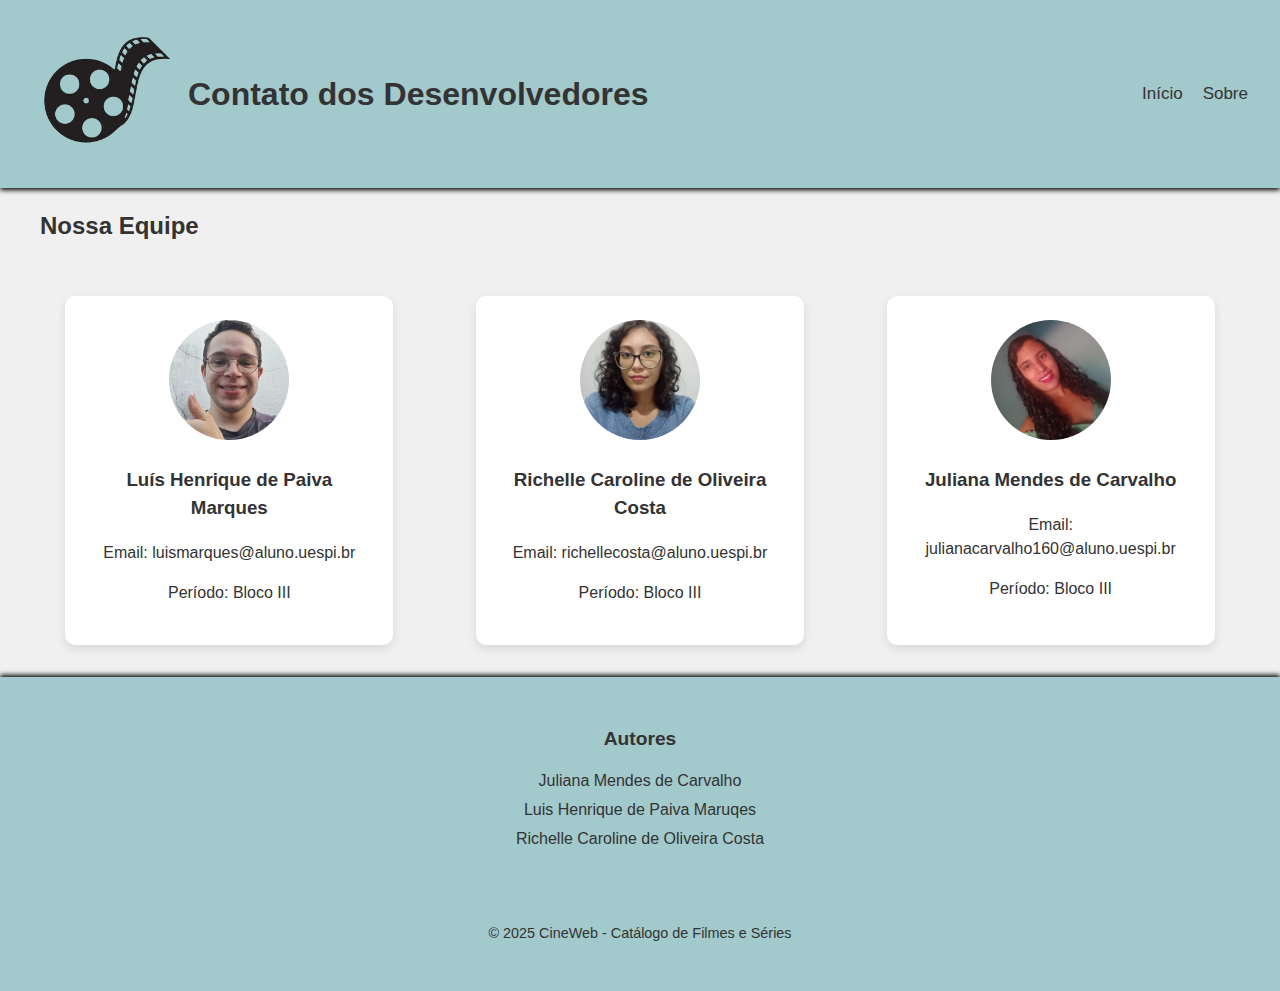
<file: contato.html>
<!DOCTYPE html>
<html lang="pt-br">
<head>
    <meta charset="UTF-8">
    <meta name="viewport" content="width=device-width, initial-scale=1.0">
    <title>Contato</title>
    <link rel="stylesheet" href="./contato.css">
    <link rel="shortcut icon" href="./Imagens/favicon.ico" type="image/x-icon" sizes="32x32">
</head>
<body>
    <div id="spinner-container" class="spinner-container oculto">
        <div class="spinner"></div>
    </div>
<header class="header">
    <div class="branding">
        <img class="logotipo" src="./Imagens/logotipo.png" width="150">
        <h1>Contato dos Desenvolvedores</h1>
    </div>

    <nav class="nav">
        <a href="index.html">Início</a>
        <a href="sobre.html">Sobre</a>
    </nav>
</header>



<section class="container-maior">
<div class="container">
    <h2>Nossa Equipe</h2>

    <div class="card-grid">

        <div class="card">
            <img src="./Imagens/Luis.jpg" alt="Foto">
            <h3>Luís Henrique de Paiva Marques</h3>
            <p>Email: luismarques@aluno.uespi.br </p>
            <p>Período: Bloco III</p>
            
        </div>

        <div class="card">
            <img src="./Imagens/Richelle.jpg" alt="Foto">
            <h3>Richelle Caroline de Oliveira Costa</h3>
            <p>Email: richellecosta@aluno.uespi.br </p>
            <p>Período: Bloco III</p>
        </div>

        <div class="card">
            <img src="./Imagens/Juliana.jpg" alt="Foto">
            <h3>Juliana Mendes de Carvalho</h3>
            <p>Email: julianacarvalho160@aluno.uespi.br</p>
            <p>Período: Bloco III</p>
        </div>

    </div>
</div>
</section>
    <footer class="footer">
        <div class="container-footer"> 
            <div class="secao-footer">
                <h2>Autores</h2>
                <ul>
                    <li>Juliana Mendes de Carvalho</li>
                    <li>Luis Henrique de Paiva Maruqes</li>
                    <li>Richelle Caroline de Oliveira Costa</li>
                </ul>
            </div>
            
            <p class="copy-footer">&copy; 2025 CineWeb - Catálogo de Filmes e Séries</p>
        </div>
    </footer>

</body>
</html>
</file>
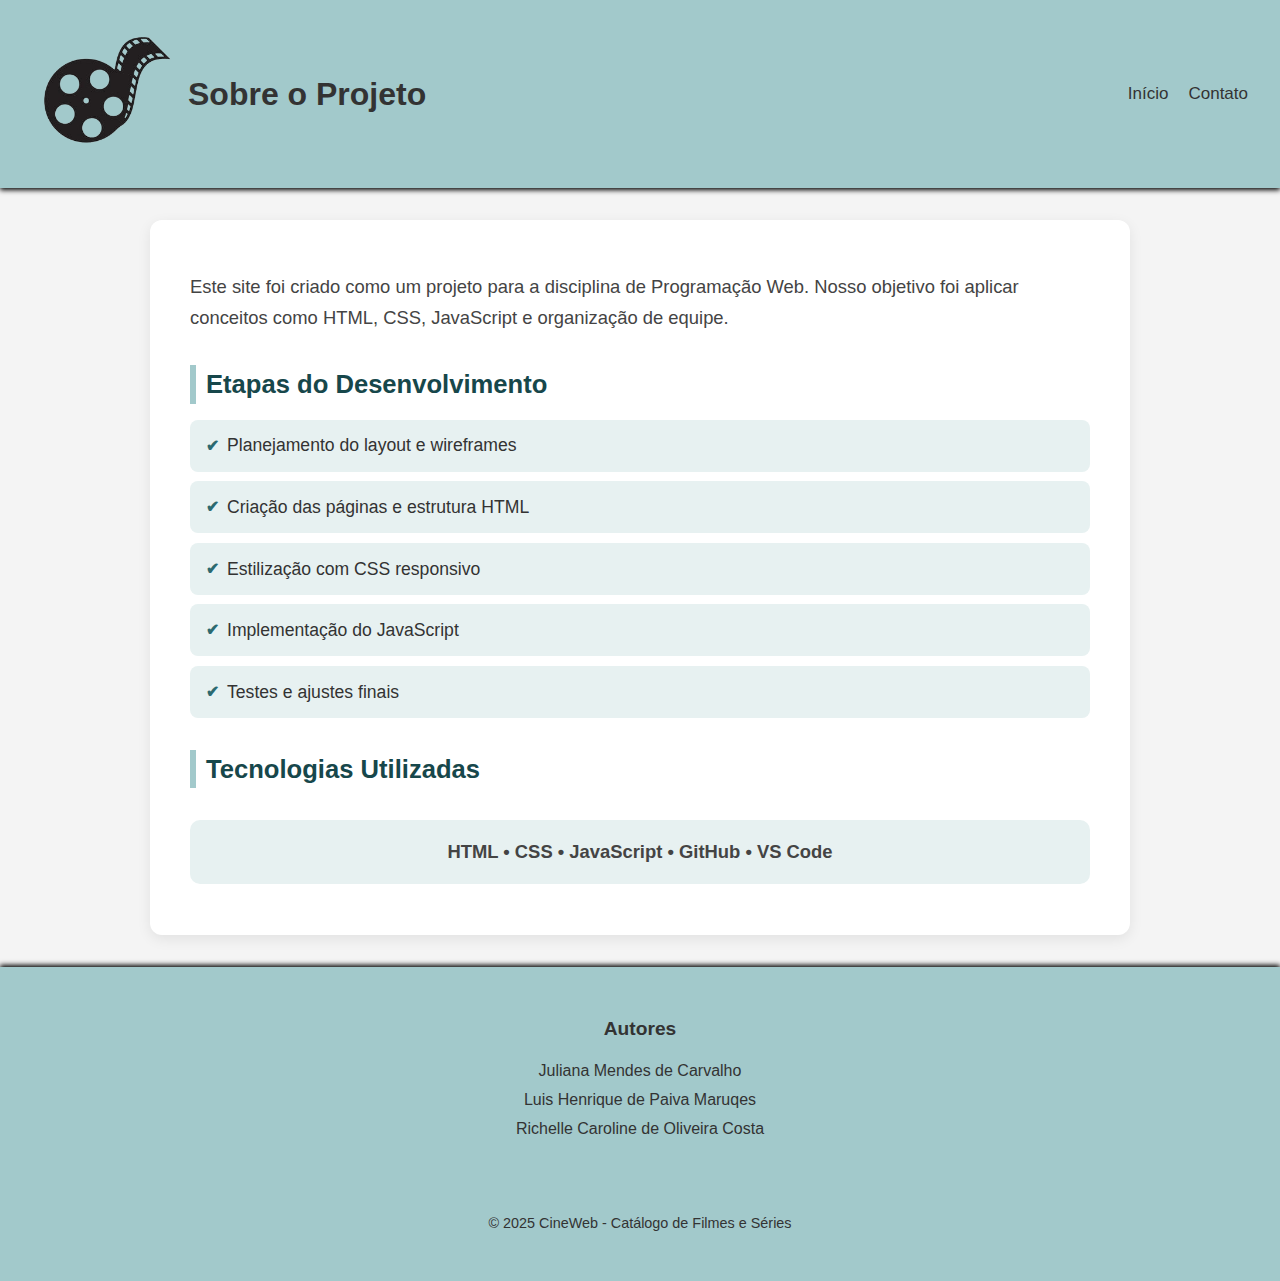
<file: sobre.html>
<!DOCTYPE html>
<html lang="pt-br">
<head>
  <meta charset="UTF-8">
  <meta name="viewport" content="width=device-width, initial-scale=1.0">
  <title>Sobre</title>
   <link rel="stylesheet" href="./sobre.css">
   <link rel="shortcut icon" href="./Imagens/favicon.ico" type="image/x-icon" sizes="32x32">
</head>
<body>
  <div id="spinner-container" class="spinner-container oculto">
        <div class="spinner"></div>
  </div>
  <header class="header">
    <div class="branding">
        <img class="logotipo" src="./Imagens/logotipo.png" width="150">
        <h1>Sobre o Projeto</h1>
    </div>

    <nav class="nav">
        <a href="index.html">Início</a>
        <a href="contato.html">Contato</a>
    </nav>
</header>


   <section class="corpo-pag">

  <p class="paragrafo">
    Este site foi criado como um projeto para a disciplina de Programação Web.
    Nosso objetivo foi aplicar conceitos como HTML, CSS, JavaScript e organização de equipe.
  </p>

  <h2>Etapas do Desenvolvimento</h2>
  <ul>
    <li>Planejamento do layout e wireframes</li>
    <li>Criação das páginas e estrutura HTML</li>
    <li>Estilização com CSS responsivo</li>
    <li>Implementação do JavaScript</li>
    <li>Testes e ajustes finais</li>
  </ul>

  <h2>Tecnologias Utilizadas</h2>
  <p>HTML • CSS • JavaScript • GitHub • VS Code</p>
</div>
</section>

    <footer class="footer">
        <div class="container-footer"> 
            <div class="secao-footer">
                <h2>Autores</h2>
                <ul>
                    <li>Juliana Mendes de Carvalho</li>
                    <li>Luis Henrique de Paiva Maruqes</li>
                    <li>Richelle Caroline de Oliveira Costa</li>
                </ul>
            </div>
            
            <p class="copy-footer">&copy; 2025 CineWeb - Catálogo de Filmes e Séries</p>
        </div>
    </footer>
</body>
</html>
</file>
<file: contato.css>
/* Estilos gerais */
html, body {
  height: 100%;
  margin: 0;
  box-sizing: border-box;
}

body {
  font-family: Arial, Helvetica, sans-serif;
  background: #f0f0f0;
  color: #333;
  line-height: 1.5;
}

.container {
  max-width: 1200px;
  margin: 0 auto;
  padding: 0 20px;
}

/*estilização do spinner*/

/* Conteiner centralizado */
.spinner-container {
    position: fixed;
    top: 0;
    left: 0;
    width: 100%;
    height: 100%;
    display: flex;
    align-items: center;
    justify-content: center;
    background: rgba(0,0,0,0.3);
    z-index: 9999;
}

.oculto {
    display: none;
}

/* Spinner animado */
.spinner {
    width: 60px;
    height: 60px;
    border: 6px solid #ddd;
    border-top: 6px solid #00eeff; 
    border-radius: 50%;
    animation: girar 1s linear infinite;
}

@keyframes girar {
    to {
        transform: rotate(360deg);
    }
}

/* HEADER igual ao da página principal */
.header {
    display: flex;
    justify-content: space-between;
    align-items: center;
    padding: 15px 30px;
    background-color: #a2c9cb;
    color: #333;
    gap: 1rem;
    box-shadow: 0 2px 5px rgba(0, 0, 0.2);
    flex-wrap: wrap;
}

.branding {
    display: flex;
    align-items: center;
    gap: 0.5rem;
}

.nav {
    display: flex;
    gap: 1rem;
}

.nav a {
    font-family: Arial, Helvetica, sans-serif;
    font-size: 17px;
    font-weight: 400;
    color: #333;
    text-decoration: none;
    padding: 0 2px;
}
.nav a:hover{
  text-decoration: underline;
}

/* Cards */
.card-grid {
  display: grid;
  grid-template-columns: repeat(auto-fit, minmax(280px, 1fr));
  gap: 2rem;
  padding: 2rem 0;
}

.card {
  width: 100%;
  max-width: 280px;
  margin: 0 auto;
  background-color: #fff;
  border-radius: 10px;
  box-shadow: 0 4px 10px rgba(0,0,0,0.1);
  padding: 1.5rem;
  text-align: center;
  transition: transform 0.3s, box-shadow 0.3s;
}

.card img {
  width: 120px;
  height: 120px;
  border-radius: 50%;
  object-fit: cover;
}

.card:hover {
  transform: translateY(-5px);
  box-shadow: 0 8px 20px rgba(0,0,0,0.15);
}

/* Rodapé */
.footer {
  background-color: #a2c9cb;
  color: #333;
  padding: 2rem 1rem ;
  box-shadow: 0 -2px 5px rgba(0, 0, 0.1);
  }

.container-footer {
  display: flex;
  flex-direction: column;
  align-items: center;
  justify-content: center;
  max-width: 800px;
  margin: 0 auto;
  text-align: center;
}

.secao-footer {
  margin-bottom: 1.5rem;
}

.secao-footer h2 {
  font-size: 1.2rem;
  margin-bottom: 0.5rem;
}

.secao-footer ul {
  list-style: none;
  padding: 0;
}

.secao-footer li {
  margin: 0.3rem 0;
}

.copy-footer {
  text-align: center;
  margin-top: 2rem;
  font-size: 0.9rem;
  color: #333;
}

/* ============================================
   RESPONSIVIDADE — AJUSTES CORRETOS E SEMÂNTICOS
   ============================================ */

/* ---------- Telas até 768px (tablets e celulares grandes) ---------- */
@media (max-width: 768px) {

  .header {
    flex-direction: column;
    text-align: center;
    gap: 0.8rem;
    padding: 15px 20px;
  }

  .branding img {
    width: 120px;
  }

  .branding h1 {
    font-size: 1.35rem;
  }

  .nav {
    justify-content: center;
    gap: 0.8rem;
    width: 100%;
  }

  .card-grid {
    grid-template-columns: repeat(auto-fit, minmax(220px, 1fr));
    padding: 1.5rem 0;
    justify-items: center;
  }
}

/* ---------- Telas até 600px ---------- */
@media (max-width: 600px) {

  .container {
    padding: 0 12px;
  }

  .card-grid {
    padding: 1.2rem 0;
    justify-items: center;
    width: 100%;
  }

  .card {
    max-width: 300px;
    width: 100%;
    padding: 1.2rem;
  }

  .card img {
    width: 100px;
    height: 100px;
  }
}

/* ---------- Telas até 480px (celulares pequenos) ---------- */
@media (max-width: 480px) {

  .header {
    flex-direction: column;
    gap: 0.7rem;
    padding: 12px 15px;
  }

  .branding {
    max-width: 100%;
    overflow: hidden;
  }

  .branding img {
    width: 100px;
    max-width: 100%;
  }

  .branding h1 {
    font-size: 1.1rem;
  }

  .nav {
    margin-top: 0.5rem;
    width: 100%;
    justify-content: center;
    flex-wrap: wrap;
    overflow-x: hidden; /* Responsivo */
  }

  .nav a {
    font-size: 0.9rem;
  }

  .card-grid {
    grid-template-columns: 1fr;
    gap: 1.2rem;
    padding: 1.2rem 0;
    width: 100%;
    max-width: 100%;
    justify-items: center;
  }

  .card {
    width: 90%;
    max-width: 350px;
    padding: 1rem;
  }

  .card img {
    width: 90px;
    height: 90px;
  }

  .footer {
    text-align: center;
    padding: 1.5rem 1rem;
  }
}

/* ---------- Telas muito pequenas (até 380px) ---------- */
@media (max-width: 380px) {

  .nav a {
    font-size: 0.85rem;
  }

  .branding h1 {
    font-size: 1rem;
  }

  .card {
    padding: 0.9rem;
    width: 95%;
  }
}

/* ============================================
   CORREÇÃO DE SCROLL — agora dentro da responsividade
   ============================================ */
@media (max-width: 480px) {
  html, body {
    overflow-x: hidden;
  }

  .container,
  .container-maior,
  .footer,
  .nav {
    overflow-x: hidden;
    max-width: 100%;
  }
}
</file>
<file: sobre.css>
/* Estilos gerais */
html, body {
  height: 100%;
  margin: 0;
  box-sizing: border-box;
}

body {
  font-family: Arial, Helvetica, sans-serif;
  background: #f4f4f4;
  color: #333;
  line-height: 1.5;
}

.container {
  max-width: 1200px;
  margin: 0 auto;
  padding: 0 20px;
}

/*estilização do spinner*/

/* Conteiner centralizado */
.spinner-container {
    position: fixed;
    top: 0;
    left: 0;
    width: 100%;
    height: 100%;
    display: flex;
    align-items: center;
    justify-content: center;
    background: rgba(0,0,0,0.3);
    z-index: 9999;
}

.oculto {
    display: none;
}

/* Spinner animado */
.spinner {
    width: 60px;
    height: 60px;
    border: 6px solid #ddd;
    border-top: 6px solid #00eeff; 
    border-radius: 50%;
    animation: girar 1s linear infinite;
}

@keyframes girar {
    to {
        transform: rotate(360deg);
    }
}

/* HEADER igual ao da página principal */
.header {
    display: flex;
    justify-content: space-between;
    align-items: center;
    padding: 15px 30px;
    background-color: #a2c9cb;
    color: #333;
    gap: 1rem;
    box-shadow: 0 2px 5px rgba(0, 0, 0.2);
    flex-wrap: wrap;
}

.branding {
    display: flex;
    align-items: center;
    gap: 0.5rem;
}

.nav {
    display: flex;
    gap: 1rem;
}

.nav a {
    font-family: Arial, Helvetica, sans-serif;
    font-size: 17px;
    font-weight: 400;
    color: #333;
    text-decoration: none;
    padding: 0 2px;
}
.nav a:hover{
  text-decoration: underline;
}


/* Rodapé */
.footer {
  background-color: #a2c9cb;
  color: #333;
  padding: 2rem 1rem;
  box-shadow: 0 -2px 5px rgba(0, 0, 0.1);
}

.container-footer {
  display: flex;
  flex-direction: column;
  align-items: center;
  justify-content: center;
  max-width: 800px;
  margin: 0 auto;
  text-align: center;
}

.secao-footer {
  margin-bottom: 1.5rem;
}

.secao-footer h2 {
  font-size: 1.2rem;
  margin-bottom: 0.5rem;
}

.secao-footer ul {
  list-style: none;
  padding: 0;
}

.secao-footer li {
  margin: 0.3rem 0;
}

.copy-footer {
  text-align: center;
  margin-top: 2rem;
  font-size: 0.9rem;
  color: #333;
}

/* ----------- ESTILO ESPECIAL PARA O TEXTO DA PÁGINA SOBRE ------------ */

/* Container principal do texto */
.corpo-pag {
  max-width: 900px;
  margin: 2rem auto;
  background: white;
  padding: 2rem 2.5rem;
  border-radius: 12px;
  box-shadow: 0 4px 14px rgba(0,0,0,0.08);
}

/* Parágrafos */
.corpo-pag p,
.paragrafo {
  font-size: 1.15rem;
  line-height: 1.7;
  color: #444;
  margin-bottom: 1.2rem;
}

/* Títulos */
.corpo-pag h2 {
  margin-top: 2rem;
  margin-bottom: 1rem;
  font-size: 1.6rem;
  color: #17474b;
  border-left: 6px solid #a2c9cb;
  padding-left: 10px;
}

/* Lista estilizada */
.corpo-pag ul {
  padding-left: 0;
  list-style: none;
  margin: 1rem 0;
}

.corpo-pag ul li {
  background: #e7f1f1;
  padding: 0.8rem 1rem;
  margin: 0.6rem 0;
  border-radius: 8px;
  font-size: 1.1rem;
  color: #333;
  display: flex;
  align-items: center;
  gap: 8px;
}

.corpo-pag ul li::before {
  content: "✔";
  color: #2c6a70;
  font-weight: bold;
  font-size: 1rem;
}

/* Texto final das tecnologias */
.corpo-pag p:last-of-type {
  font-weight: bold;
  text-align: center;
  background: #e7f1f1;
  padding: 1rem;
  border-radius: 10px;
  margin-top: 2rem;
}

/* ==== RESPONSIVIDADE APLICADA (SEM ALTERAR O LAYOUT ORIGINAL) ==== */

/* Ajustes do container principal */
@media (max-width: 600px) {
  .corpo-pag {
    padding: 1.2rem 1rem;
    margin: 1rem;
    border-radius: 10px;
  }

  .corpo-pag h2 {
    font-size: 1.3rem;
    padding-left: 8px;
  }

  .corpo-pag p,
  .corpo-pag ul li {
    font-size: 1rem;
  }

  .container {
    padding: 0 12px;
  }
}

/* Telas bem pequenas */
@media (max-width: 400px) {
  .corpo-pag {
    padding: 1rem;
    margin: 0.8rem;
  }

  .nav {
    width: 100%;
    justify-content: center;
    margin-top: 0.6rem;
  }

  .nav a {
    font-size: 15px;
  }

  .corpo-pag h2 {
    font-size: 1.15rem;
  }
}
</file>
